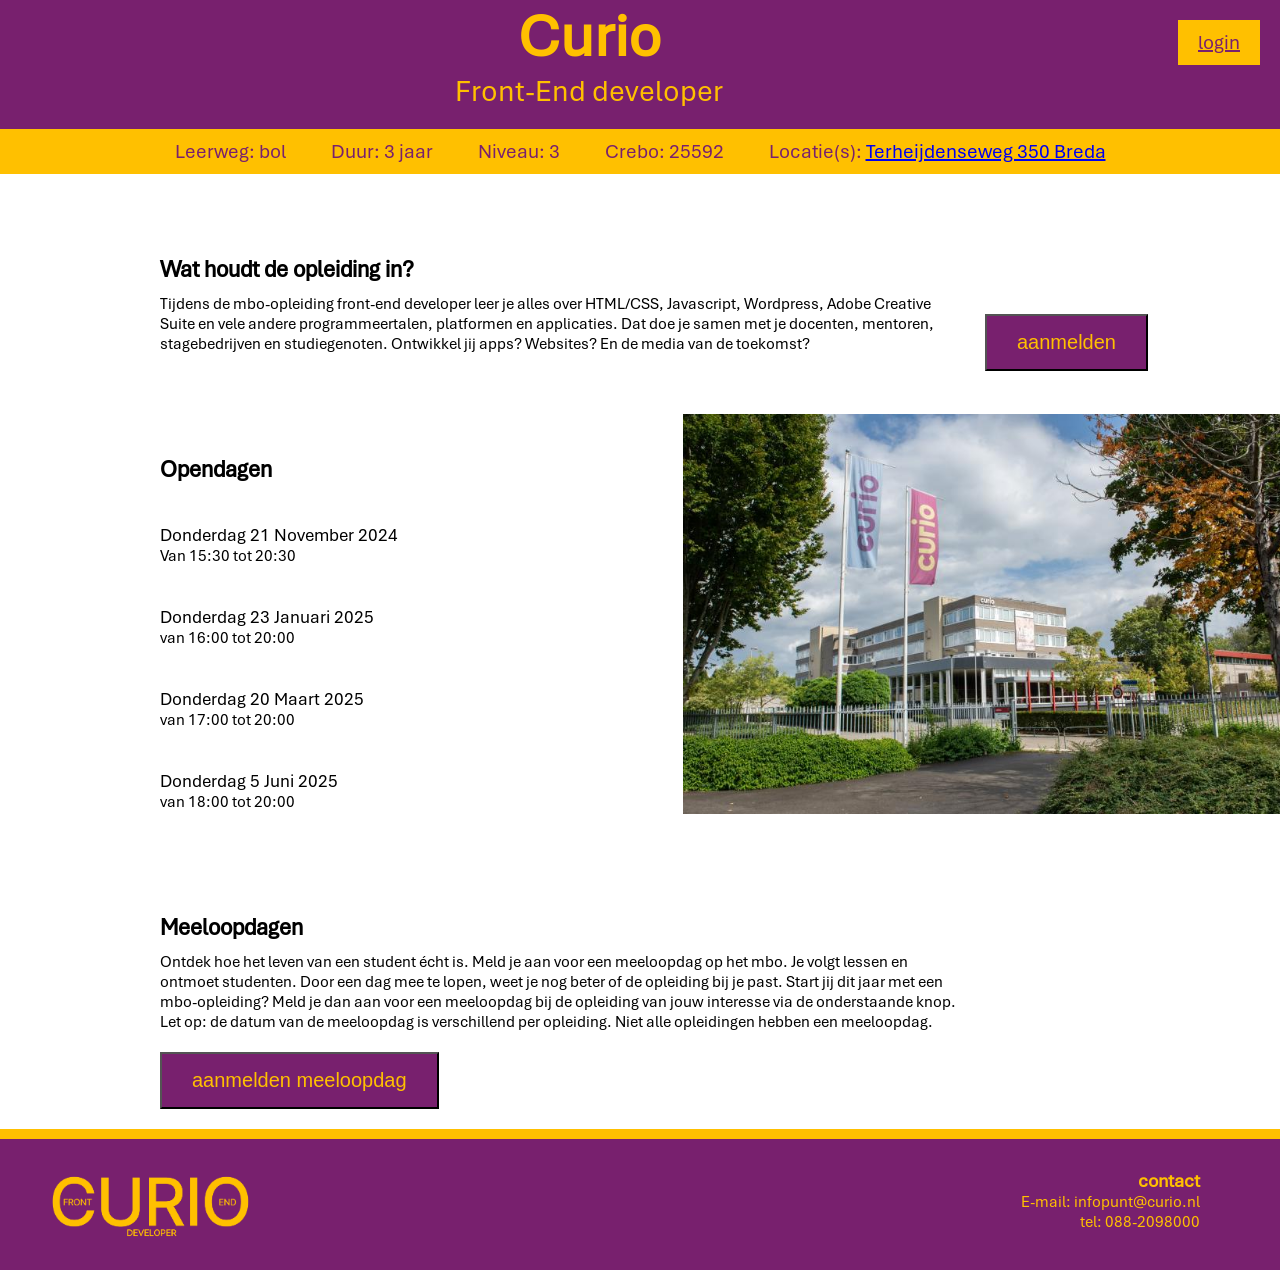
<file: index.html>
<!DOCTYPE html>
<html lang="en">
<head>
    <link rel="stylesheet" href="fedsite.css">
    <meta charset="UTF-8">
    <meta name="viewport" content="width=device-width, initial-scale=1.0">
    <title>Frond-End Developer Curio</title>
</head>
<body >
    <div class="title">
      <div class="overig">
      </div>
      <div class="ruimte">
      <h1>Curio</h1>
      <p class="title">Front-End developer</p>
      </div>
      <div class="overig">
        <a class="login" href="account.html">login</a>
      </div>
    </div>
    <div class="basic-info">
      <div class="flex-container-center info-background">  
        <div>Leerweg: bol</div>
        <div>Duur: 3 jaar</div>
        <div>Niveau: 3</div>
        <div>Crebo: 25592</div>
        <div>Locatie(s): <a class="locatie" href="https://www.google.com/maps/place/Curio,+Terheijdenseweg+350/@51.6066015,4.7757222,16z/data=!3m1!4b1!4m6!3m5!1s0x47c69f990d127d8b:0x1e825fb420ca913c!8m2!3d51.6066015!4d4.7782971!16s%2Fg%2F1hc5wxm8d?entry=ttu&g_ep=EgoyMDI0MTAwNS4yIKXMDSoASAFQAw%3D%3D" target="blank">Terheijdenseweg 350 Breda</a> </div>
      </div>  
    </div>
    <div class="flex-container">
      <div>
        <h2>Wat houdt de opleiding in?</h2>
        <div class="samenvatting">
          Tijdens de mbo-opleiding front-end developer leer je alles over HTML/CSS, 
          Javascript, Wordpress, Adobe Creative Suite en vele andere programmeertalen, 
          platformen en applicaties. Dat doe je samen met je docenten, mentoren, stagebedrijven 
          en studiegenoten. Ontwikkel jij apps? Websites? En de media van de toekomst?
        </div> 
      </div>  
      <a href="https://inschrijvenmbo.nl/"><button class="aanmelden" >
        aanmelden
      </button></a>
    </div>
    <div class="flex-container">
      <div>
        <h2>Opendagen</h2>
        <div class="opendag-titel">
        Donderdag 21 November 2024
        </div>
        <div class="tijden">Van 15:30 tot 20:30</div>
        <div class="opendag-titel">
        Donderdag 23 Januari 2025
       </div>
        <div class="tijden">van 16:00 tot 20:00</div>
        <div class="opendag-titel">
        Donderdag 20 Maart 2025
        </div>
        <div class="tijden">van 17:00 tot 20:00</div>
        <div class="opendag-titel">
        Donderdag 5 Juni 2025
        </div>
        <div class="tijden">van 18:00 tot 20:00</div>
      </div>
      <div class="gebouw">
        <img class="gebouw" src="curio_locatie_mbo_terheijdenseweg_350-2_0.jpg" alt="">
      </div>
    </div>
    <div>
      <h2>Meeloopdagen</h2>
      <div class="samenvatting" >
        Ontdek hoe het leven van een student écht is. Meld je aan voor een meeloopdag 
        op het mbo. Je volgt lessen en ontmoet studenten. Door een dag mee te lopen, 
        weet je nog beter of de opleiding bij je past. Start jij dit jaar met een 
        mbo-opleiding? Meld je dan aan voor een meeloopdag bij de opleiding van jouw 
        interesse via de onderstaande knop. Let op: de datum van de meeloopdag is 
        verschillend per opleiding. Niet alle opleidingen hebben een meeloopdag.
      </div>
      <a href="https://www.curio.nl/evenementen?f%5B0%5D=events_area_of_interest%3A45&f%5B1%5D=events_education_type%3A11&f%5B2%5D=events_event%3A320"><button class="meeloopdag">
      aanmelden meeloopdag
      </button></a>
    </div>
    <div class="curiologo">
      <div>
        <img src="curio fed logo kleuren opgedraaid.PNG" alt="">
      </div>
      <div class="footer">
        <div>
        <h3>contact</h3>
        </div>
        <div>
          E-mail: infopunt@curio.nl
        </div>
        <div>
          tel: 088-2098000
        </div>
      </div>  
    </div>
</body>
</html>
</file>
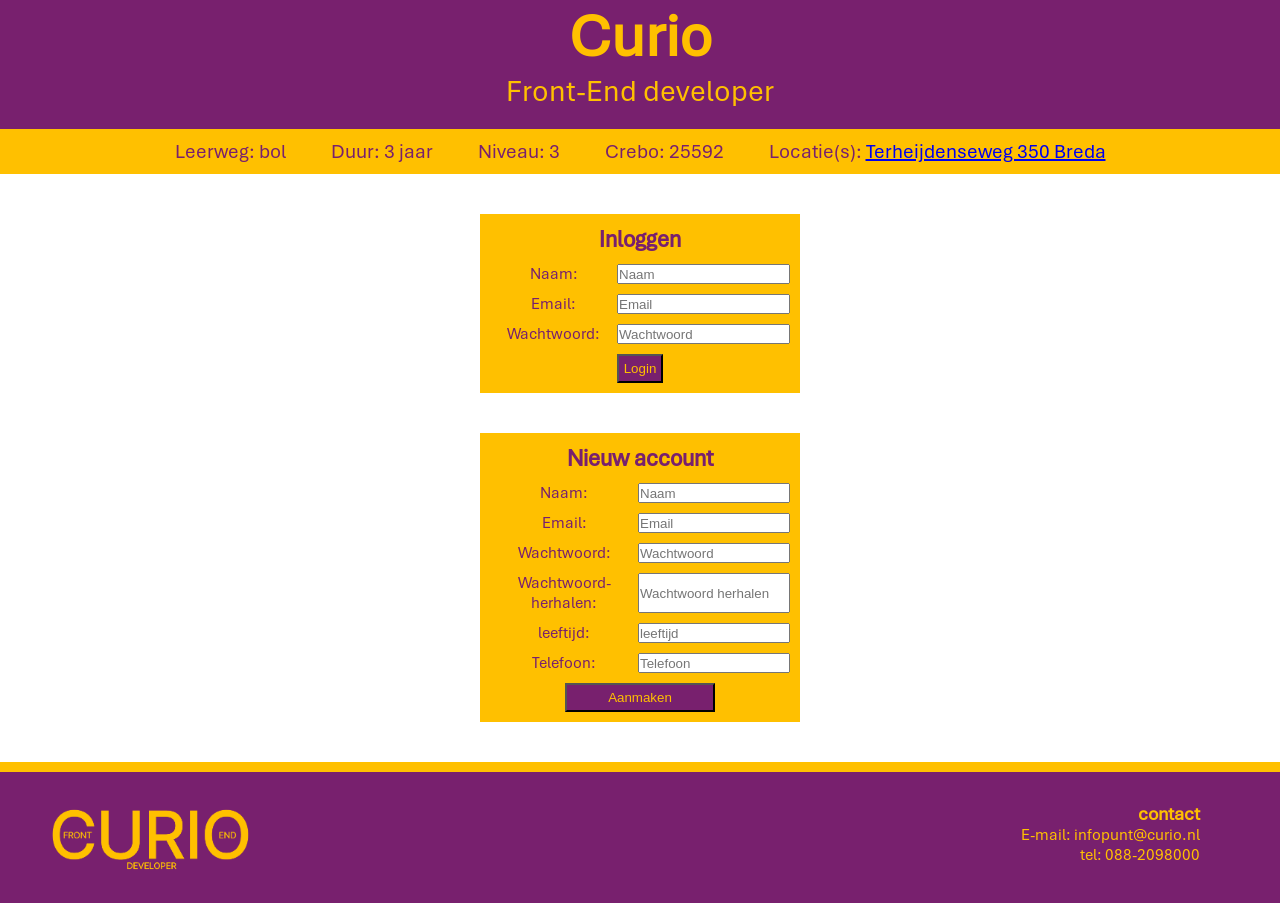
<file: account.html>
<!DOCTYPE html>
<html lang="en">
<head>
    <link rel="stylesheet" href="account.css">
    <meta charset="UTF-8">
    <meta name="viewport" content="width=device-width, initial-scale=1.0">
    <title>Account Curio</title>
</head>
<body>
    <div class="title">
        <h1>Curio</h1>
        <p class="title">Front-End developer</p>
      </div>
      <div class="basic-info">
        <div class="flex-container-center info-background">  
          <div>Leerweg: bol</div>
          <div>Duur: 3 jaar</div>
          <div>Niveau: 3</div>
          <div>Crebo: 25592</div>
          <div>Locatie(s): <a class="locatie" href="https://www.google.com/maps/place/Curio,+Terheijdenseweg+350/@51.6066015,4.7757222,16z/data=!3m1!4b1!4m6!3m5!1s0x47c69f990d127d8b:0x1e825fb420ca913c!8m2!3d51.6066015!4d4.7782971!16s%2Fg%2F1hc5wxm8d?entry=ttu&g_ep=EgoyMDI0MTAwNS4yIKXMDSoASAFQAw%3D%3D" target="blank">Terheijdenseweg 350 Breda</a> </div>
        </div>  
      </div>
    <div>
      <div class="inloggen">
        <h2>Inloggen</h2>
        <div>
          <label id="naam-label" for="first-name"> Naam: </label>
          <input id="naam" placeholder="Naam" type="text" required />
        </div>
        <div>
          <label id="email-label" for="Email"> Email: </label>
          <input id="email" placeholder="Email" type="email" required />
        </div>
        <div>
          <label id="wachtword-label" for="Password"> Wachtwoord: </label>
          <input id="wachtwoord" placeholder="Wachtwoord" type="text" required />
        </div>
        <div>
          <input class="button" id="submit" type="submit" value="Login" /> 
        </div>
      </div>
      <div class="nieuw">
        <h2>Nieuw account</h2>
        <div>
          <label id="naam-label" for="first-name"> Naam: </label>
          <input id="naam" placeholder="Naam" type="text" required />
        </div>
        <div>
          <label id="email-label" for="Email"> Email: </label>
          <input id="email" placeholder="Email" type="email" required />
        </div>
        <div>
          <label id="wachtword-label" for="Password"> Wachtwoord: </label>
          <input id="wachtwoord" placeholder="Wachtwoord" type="text" required />
        </div>
        <div>
          <label id="wachtword-herhalen-label" for="Password"> Wachtwoord-herhalen: </label>
          <input id="wachtwoord-herhalen" placeholder="Wachtwoord herhalen" type="text" required />
        </div>
        <div>
          <label id="number-label" for="age"> leeftijd:</label>
          <input id="number"placeholder="leeftijd" type="number" min="16" max="99" required/></label>
        </div>
        <div>
          <label id="number" for="age"> Telefoon:</label>
          <input id="tel"placeholder="Telefoon" type="tel" required/></label>
        </div>
        <div>
          <input class="button" id="submit" type="submit" value="Aanmaken"/> 
        </div>
      </div>
    </div>
    </div>
    <div class="curiologo">
      <div>
        <img src="curio fed logo kleuren opgedraaid.PNG" alt="">
      </div>
      <div class="footer">
        <div>
        <h3>contact</h3>
        </div>
        <div>
          E-mail: infopunt@curio.nl
        </div>
        <div>
          tel: 088-2098000
        </div>
      </div>  
    </div>
</body>
</html>
</file>
<file: fedsite.css>
* {
    margin: 0;
    padding: 0;
}

h1{
    text-align: center;
    background-color: #78206e;
    display: inline;
    color:#ffc000;
    margin: 0 0 0 0;
    font-size: 60px;
}
.title{
    text-align: center;
    background-color: #78206e;
    color:#ffc000;
    padding-bottom: 10px;
    font-size: 30px;
    display:flex;
    justify-content: space-between;
}   
.basic-info{
    text-align:center;
    margin: 0 0 0 0;
}
.flex-container-center div {
    margin: 0px;
    padding: 10px;
    font-size: 20px;
}
.flex-container-center {
    display: flex;
    justify-content: center;
    gap: 25px;
    align-items: flex-start;
}
h2{
    margin-top: 80px;
    margin-left: 160px;
    font-family: Aptos-Display;
}
.samenvatting{
    margin-top: 10px;
    margin-left: 160px;
    max-width: 800px;
    margin-bottom: 20px;
}
.aanmelden{
    color:#ffc000;
    background-color:#78206e;
    margin-top: 140px;
    padding-left: 30px;
    padding-right: 30px;
    padding-bottom: 15px;
    padding-top: 15px;
    font-size: 20px;
    transition:0.3s;
}
.aanmelden:hover{
    color:#78206e;
    background-color:#ffc000;
    transition:0.3s;
}
.info-background{
    background-color: #ffc000; 
    color: #78206e
}
.flex-container{
    display: flex;
    gap: 25px;
    align-items: flex-start;
}
.opendag-titel{
    margin-top: 40px;
    margin-left: 160px;
    font-size: large;
}
.tijden{
    margin-left: 160px;
    margin-bottom: 20px;
}
body{
    font-family:Aptos;
}   
@font-face {
    font-family:"Aptos" ;
    src: url(Aptos.ttf);
    
}
@font-face{
    font-family:"Aptos-Display" ;
    src: url(Aptos-Display.ttf);
}
.meeloopdag{
    color:#ffc000;
    background-color:#78206e;
    padding-left: 30px;
    padding-right: 30px;
    padding-bottom: 15px;
    padding-top: 15px;
    font-size: 20px;
    transition:0.3s;
    margin-left: 160px;
    margin-bottom: 20px;
}
.meeloopdag:hover{
    color:#78206e;
    background-color:#ffc000;
    transition:0.3s;
}
img{
    width: 300px
}    
.curiologo{
    background-color:#78206e;
    border-top: 10px solid #ffc000;
    display: flex;
    justify-content: space-between;
}
.gebouw{
    margin-top:20px;
    margin-left: 130px;
    width: 600px;
}
.locatie:hover{
    color:blue
}
.footer{
    justify-content: flex;
    flex-direction: column;
    color:#ffc000;
    text-align: right;
    margin-right: 80px;
    margin-top: 30px;
    
}
.login{
    background-color: #ffc000;
    color:#78206e;
    padding: 10px;
    margin-right: 20px;
    margin-top: 20px;
    padding-left: 20px;
    padding-right: 20px;
    font-size:20px;
    display:block;
}
.login:hover{
    color:#ffc000;
    background-color:#78206e;
    transition:0.3s;
}
</file>
<file: account.css>
* {
    margin: 0;
    padding: 0;
}

h1{
    text-align: center;
    background-color: #78206e;
    display: inline;
    color:#ffc000;
    margin: 0 0 0 0;
    font-size: 60px;
}
.title{
    text-align: center;
    background-color: #78206e;
    color:#ffc000;
    padding-bottom: 10px;
    font-size: 30px;
}
.basic-info{
    text-align:center;
    margin: 0 0 0 0;
}
.flex-container-center div {
    margin: 0px;
    padding: 10px;
    font-size: 20px;
}
.flex-container-center {
    display: flex;
    justify-content: center;
    gap: 25px;
    align-items: flex-start;
}
.info-background{
    background-color: #ffc000; 
    color: #78206e
}  
@font-face {
    font-family:"Aptos" ;
    src: url(Aptos.ttf);
    
}
@font-face{
    font-family:"Aptos-Display" ;
    src: url(Aptos-Display.ttf);
}
.footer{
    justify-content: flex;
    flex-direction: column;
    color:#ffc000;
    text-align: right;
    margin-right: 80px;
    margin-top: 30px;
}
.curiologo{
    background-color:#78206e;
    border-top: 10px solid #ffc000;
    display: flex;
    justify-content: space-between;
}
img{
    width: 300px
}  
.inloggen{
    padding:10px;
    text-align:center;
    margin-top:40px;
}
.nieuw{
    padding:10px;
    text-align:center;
    margin-top:40px ;
    margin-bottom: 40px;
}
h2{
    font-family:Aptos-Display;
}
body{
    font-family:Aptos;
} 
.nieuw div{
    justify-content: center;
    display: flex;
    margin-top: 10px;
}
.nieuw div label{
    width: 150px;
}

.nieuw div input{
    width: calc(100% - 150px);
}

.inloggen div{
    justify-content: center;
    display: flex;
    margin-top: 10px;
}
.inloggen div label{
    width: 150px;
}
.inloggen,.nieuw{
    background-color:#ffc000;
    color:#78206e; 
    width:300px;
    margin: 40px auto;  
}
.button{
    background-color: #78206e;
    color:#ffc000;
    padding: 5px;
    
}
</file>
